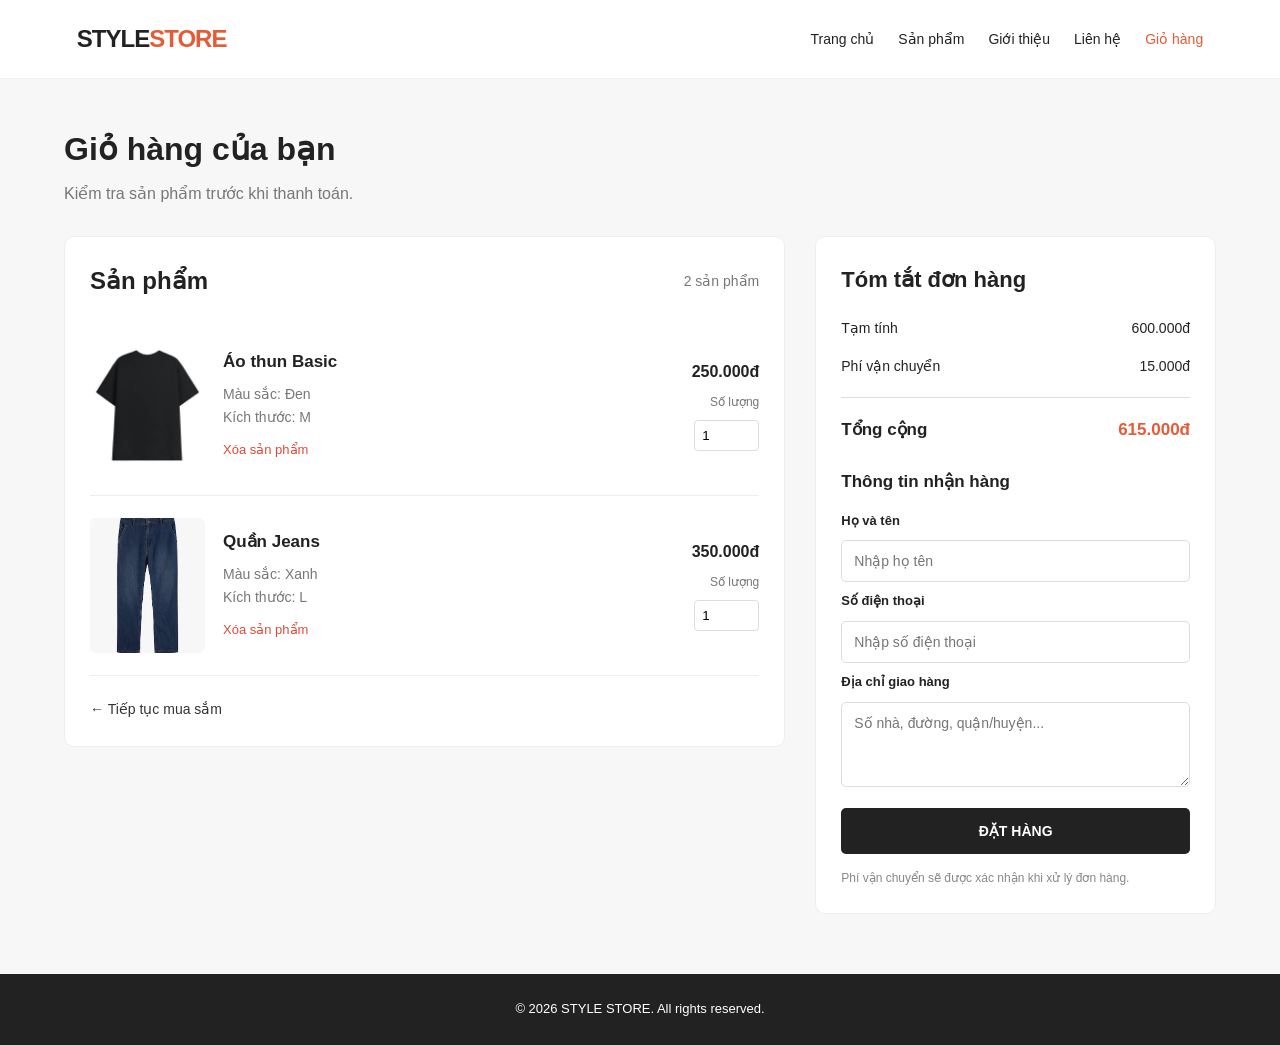
<file: cart.html>
<!DOCTYPE html>
<html lang="vi">
<head>
    <meta charset="UTF-8">
    <meta name="viewport" content="width=device-width, initial-scale=1.0">
    <title>Giỏ hàng | STYLE STORE</title>

    <link rel="stylesheet" href="cart.css">
</head>

<body>

    <header class="header">
        <a href="index.html" class="logo">STYLE<span>STORE</span></a>

        <nav class="navbar">
            <a href="index.html">Trang chủ</a>
            <a href="product.html">Sản phẩm</a>
            <a href="about.html">Giới thiệu</a>
            <a href="contact.html">Liên hệ</a>
            <a href="cart.html" class="active">Giỏ hàng</a>
        </nav>
    </header>

    <main class="container">

        <h1>Giỏ hàng của bạn</h1>
        <p class="subtitle">Kiểm tra sản phẩm trước khi thanh toán.</p>

        <div class="cart-layout">

            <section class="cart-products">

                <div class="section-heading">
                    <h2>Sản phẩm</h2>
                    <span>2 sản phẩm</span>
                </div>

                <article class="product">
                    <img src="images/phong.jpg"
                         alt="Áo thun basic màu trắng">

                    <div class="product-info">
                        <h3>Áo thun Basic</h3>
                        <p>Màu sắc: Đen</p>
                        <p>Kích thước: M</p>
                        <a href="products.html" class="remove">
                            Xóa sản phẩm
                        </a>
                    </div>

                    <div class="product-price">
                        <strong>250.000đ</strong>
                        <label for="quantity1">Số lượng</label>
                        <input type="number" id="quantity1"
                               value="1" min="1" max="99">
                    </div>
                </article>

                <article class="product">
                    <img src="images/jeans.jpg"
                         alt="Quần jeans xanh">

                    <div class="product-info">
                        <h3>Quần Jeans</h3>
                        <p>Màu sắc: Xanh</p>
                        <p>Kích thước: L</p>
                        <a href="products.html" class="remove">
                            Xóa sản phẩm
                        </a>
                    </div>

                    <div class="product-price">
                        <strong>350.000đ</strong>
                        <label for="quantity2">Số lượng</label>
                        <input type="number" id="quantity2"
                               value="1" min="1" max="99">
                    </div>
                </article>

                <a href="products.html" class="continue-shopping">
                    ← Tiếp tục mua sắm
                </a>

            </section>

            <aside class="order-summary">

                <h2>Tóm tắt đơn hàng</h2>

                <div class="summary-row">
                    <span>Tạm tính</span>
                    <span>600.000đ</span>
                </div>

                <div class="summary-row">
                    <span>Phí vận chuyển</span>
                    <span>15.000đ</span>
                </div>

                <div class="summary-row total">
                    <span>Tổng cộng</span>
                    <span>615.000đ</span>
                </div>

                <h3>Thông tin nhận hàng</h3>

                <form action="#" method="get">
                    <label for="fullname">Họ và tên</label>
                    <input type="text" id="fullname"
                           name="fullname"
                           placeholder="Nhập họ tên" required>

                    <label for="phone">Số điện thoại</label>
                    <input type="tel" id="phone"
                           name="phone"
                           placeholder="Nhập số điện thoại" required>

                    <label for="address">Địa chỉ giao hàng</label>
                    <textarea id="address" name="address"
                              placeholder="Số nhà, đường, quận/huyện..."
                              required></textarea>

                    <button type="submit" class="checkout-btn">
                        ĐẶT HÀNG
                    </button>
                </form>

                <p class="note">
                    Phí vận chuyển sẽ được xác nhận khi xử lý đơn hàng.
                </p>

            </aside>

        </div>
    </main>

    <footer class="footer">
        <p>© 2026 STYLE STORE. All rights reserved.</p>
    </footer>

</body>
</html>
</file>
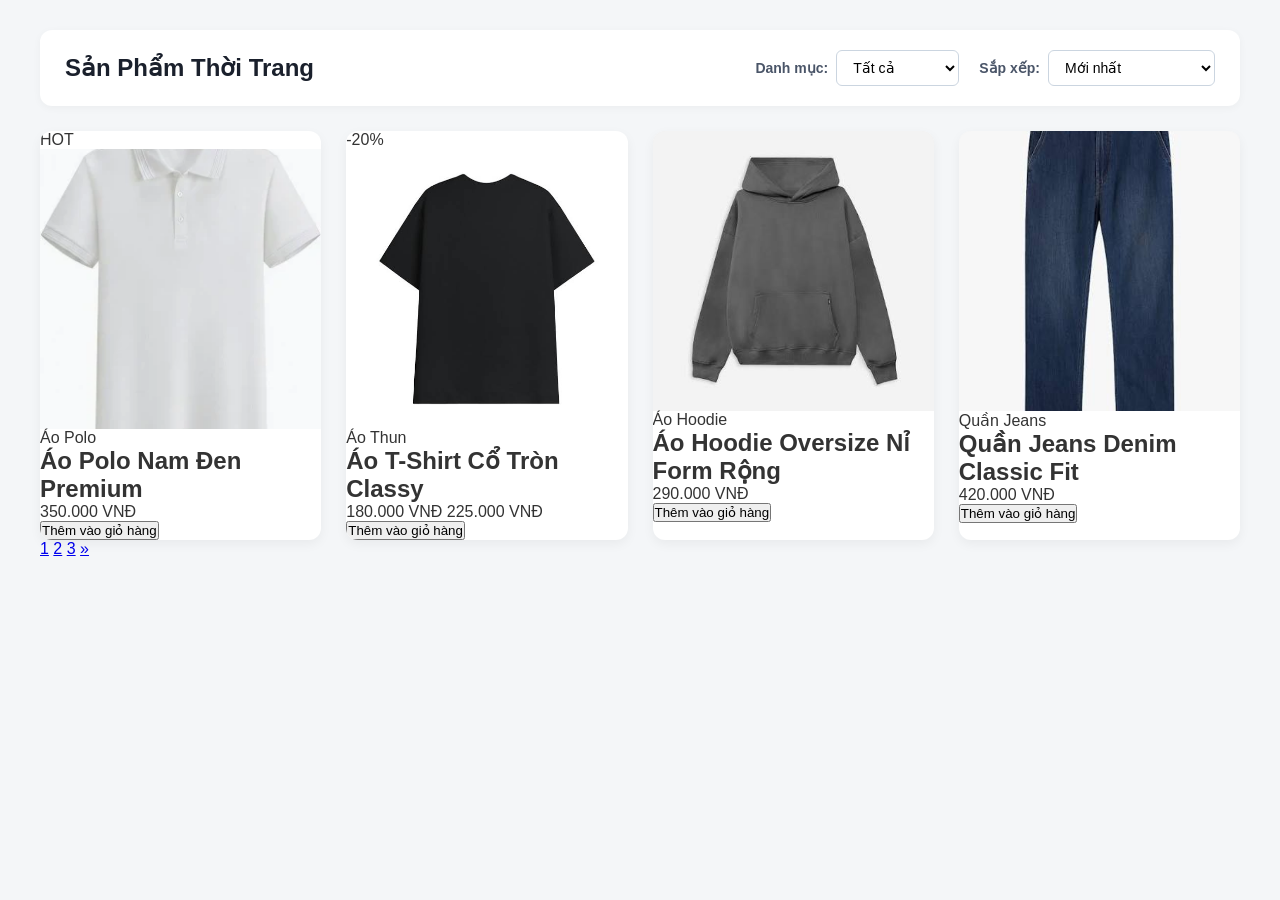
<file: product.html>
<!DOCTYPE html>
<html lang="vi">
<head>
    <meta charset="UTF-8">
    <meta name="viewport" content="width=device-width, initial-scale=1.0">
    <title>Danh Sách Sản Phẩm - Student Shop</title>
   
    <link rel="stylesheet" href="product.css">
</head>
<body>

    
    <main class="product-section">
        
        
        <div class="product-header">
            <h1 class="product-heading">Sản Phẩm Thời Trang</h1>
            
            <div class="product-filter-bar">
                <div class="filter-group">
                    <label for="category">Danh mục:</label>
                    <select id="category">
                        <option value="all">Tất cả</option>
                        <option value="ao-thun">Áo thun</option>
                        <option value="ao-polo">Áo Polo</option>
                        <option value="ao-hoodie">Áo Hoodie</option>
                        <option value="quan-jeans">Quần Jeans</option>
                    </select>
                </div>

                <div class="filter-group">
                    <label for="sort">Sắp xếp:</label>
                    <select id="sort">
                        <option value="newest">Mới nhất</option>
                        <option value="price-low">Giá: Thấp đến Cao</option>
                        <option value="price-high">Giá: Cao đến Thấp</option>
                    </select>
                </div>
            </div>
        </div>

        
        <div class="product-grid">

            
            <div class="product-card">
                <span class="badge badge-hot">HOT</span>
                <div class="product-image">
                    <img src="images/polo.jpg" alt="Áo Polo Đen">
                </div>
                <div class="product-details">
                    <span class="product-category">Áo Polo</span>
                    <h2 class="product-name">Áo Polo Nam Đen Premium</h2>
                    <div class="product-price-box">
                        <span class="product-price">350.000 VNĐ</span>
                    </div>
                    <button class="btn-add-cart">Thêm vào giỏ hàng</button>
                </div>
            </div>

           
            <div class="product-card">
                <span class="badge badge-sale">-20%</span>
                <div class="product-image">
                    <img src="images/phong.jpg" alt="Áo T-Shirt Nam Cổ Tròn">
                </div>
                <div class="product-details">
                    <span class="product-category">Áo Thun</span>
                    <h2 class="product-name">Áo T-Shirt Cổ Tròn Classy</h2>
                    <div class="product-price-box">
                        <span class="product-price">180.000 VNĐ</span>
                        <span class="old-price">225.000 VNĐ</span>
                    </div>
                    <button class="btn-add-cart">Thêm vào giỏ hàng</button>
                </div>
            </div>

            
            <div class="product-card">
                <div class="product-image">
                    <img src="images/hoodie.jpg" alt="Áo Hoodie Nỉ Oversize">
                </div>
                <div class="product-details">
                    <span class="product-category">Áo Hoodie</span>
                    <h2 class="product-name">Áo Hoodie Oversize Nỉ Form Rộng</h2>
                    <div class="product-price-box">
                        <span class="product-price">290.000 VNĐ</span>
                    </div>
                    <button class="btn-add-cart">Thêm vào giỏ hàng</button>
                </div>
            </div>

            
            <div class="product-card">
                <div class="product-image">
                    <img src="images/jeans.jpg" alt="Quần Jeans Denim Classic">
                </div>
                <div class="product-details">
                    <span class="product-category">Quần Jeans</span>
                    <h2 class="product-name">Quần Jeans Denim Classic Fit</h2>
                    <div class="product-price-box">
                        <span class="product-price">420.000 VNĐ</span>
                    </div>
                    <button class="btn-add-cart">Thêm vào giỏ hàng</button>
                </div>
            </div>

        </div>

         
        <div class="pagination">
            <a href="#" class="page-link active">1</a>
            <a href="#" class="page-link">2</a>
            <a href="#" class="page-link">3</a>
            <a href="#" class="page-link">&raquo;</a>
        </div>

    </main>

</body>
</html>
</file>
<file: cart.css>
* {
    margin: 0;
    padding: 0;
    box-sizing: border-box;
}

body {
    font-family: Arial, Helvetica, sans-serif;
    background-color: #f7f7f7;
    color: #222;
    line-height: 1.6;
}

a {
    text-decoration: none;
    color: inherit;
}

.header {
    background-color: #fff;
    padding: 20px 6%;
    display: flex;
    justify-content: space-between;
    align-items: center;
    border-bottom: 1px solid #eee;
    gap: 20px;
}

.logo {
    font-size: 24px;
    font-weight: 800;
    letter-spacing: -1px;
}

.logo span {
    color: #e65b36;
}

.navbar {
    display: flex;
    gap: 24px;
    flex-wrap: wrap;
}

.navbar a {
    font-size: 14px;
    transition: color 0.3s;
}

.navbar a:hover,
.navbar .active {
    color: #e65b36;
}

.container {
    max-width: 1200px;
    margin: 45px auto;
    padding: 0 24px;
}

.container h1 {
    font-size: 32px;
    margin-bottom: 5px;
}

.subtitle {
    color: #777;
    margin-bottom: 30px;
}

.cart-layout {
    display: grid;
    grid-template-columns: 1.8fr 1fr;
    gap: 30px;
    align-items: start;
}

.cart-products,
.order-summary {
    background: #fff;
    padding: 25px;
    border-radius: 10px;
    border: 1px solid #eee;
}

.section-heading {
    display: flex;
    justify-content: space-between;
    align-items: center;
    margin-bottom: 15px;
}

.section-heading span {
    color: #777;
    font-size: 14px;
}

.product {
    display: flex;
    align-items: center;
    gap: 18px;
    padding: 22px 0;
    border-bottom: 1px solid #eee;
}

.product img {
    width: 115px;
    height: 135px;
    object-fit: cover;
    border-radius: 6px;
    background: #eee;
}

.product-info {
    flex: 1;
}

.product-info h3 {
    font-size: 17px;
    margin-bottom: 8px;
}

.product-info p {
    color: #777;
    font-size: 14px;
}

.remove {
    display: inline-block;
    margin-top: 12px;
    font-size: 13px;
    color: #d94b38;
}

.remove:hover {
    text-decoration: underline;
}

.product-price {
    display: flex;
    flex-direction: column;
    align-items: flex-end;
    gap: 8px;
}

.product-price strong {
    white-space: nowrap;
}

.product-price label {
    font-size: 12px;
    color: #777;
}

.product-price input {
    width: 65px;
    padding: 7px;
    border: 1px solid #ddd;
    border-radius: 4px;
}

.continue-shopping {
    display: inline-block;
    margin-top: 22px;
    color: #333;
    font-size: 14px;
}

.continue-shopping:hover {
    color: #e65b36;
}

.order-summary h2 {
    margin-bottom: 20px;
    font-size: 22px;
}

.summary-row {
    display: flex;
    justify-content: space-between;
    gap: 12px;
    margin-bottom: 15px;
    font-size: 14px;
}

.total {
    border-top: 1px solid #ddd;
    padding-top: 18px;
    margin-top: 20px;
    font-weight: bold;
    font-size: 17px;
}

.total span:last-child {
    color: #e65b36;
    white-space: nowrap;
}

.order-summary h3 {
    font-size: 17px;
    margin: 25px 0 15px;
}

.order-summary form {
    display: flex;
    flex-direction: column;
    gap: 9px;
}

.order-summary form label {
    font-size: 13px;
    font-weight: bold;
}

.order-summary form input,
.order-summary form textarea {
    width: 100%;
    padding: 12px;
    border: 1px solid #ddd;
    border-radius: 5px;
    font-family: inherit;
    font-size: 14px;
    outline: none;
}

.order-summary form input:focus,
.order-summary form textarea:focus {
    border-color: #e65b36;
}

.order-summary form textarea {
    min-height: 85px;
    resize: vertical;
}

.checkout-btn {
    margin-top: 12px;
    padding: 15px;
    border: none;
    border-radius: 5px;
    background: #222;
    color: #fff;
    font-size: 14px;
    font-weight: bold;
    cursor: pointer;
    transition: background 0.3s;
}

.checkout-btn:hover {
    background: #e65b36;
}

.note {
    margin-top: 15px;
    color: #888;
    font-size: 12px;
}

.footer {
    margin-top: 60px;
    padding: 25px;
    background: #222;
    color: #fff;
    text-align: center;
    font-size: 13px;
}

@media (max-width: 850px) {
    .header {
        flex-direction: column;
    }

    .navbar {
        justify-content: center;
        gap: 15px;
    }

    .cart-layout {
        grid-template-columns: 1fr;
    }
}

@media (max-width: 480px) {
    .container {
        margin: 25px auto;
        padding: 0 12px;
    }

    .container h1 {
        font-size: 25px;
    }

    .cart-products,
    .order-summary {
        padding: 15px;
    }

    .product {
        gap: 10px;
        align-items: flex-start;
    }

    .product img {
        width: 78px;
        height: 100px;
    }

    .product-info h3 {
        font-size: 14px;
    }

    .product-info p {
        font-size: 12px;
    }

    .product-price strong {
        font-size: 12px;
    }
}
</file>
<file: product.css>
* {
    margin: 0;
    padding: 0;
    box-sizing: border-box;
    font-family: 'Segoe UI', Arial, sans-serif;
}

body {
    background-color: #f4f6f8;
    color: #333;
    padding: 30px 20px;
}

.product-section {
    max-width: 1200px;
    margin: 0 auto;
}


.product-header {
    display: flex;
    justify-content: space-between;
    align-items: center;
    flex-wrap: wrap;
    gap: 15px;
    margin-bottom: 25px;
    background-color: #ffffff;
    padding: 20px 25px;
    border-radius: 12px;
    box-shadow: 0 2px 8px rgba(0, 0, 0, 0.04);
}

.product-heading {
    font-size: 24px;
    color: #1a202c;
}

.product-filter-bar {
    display: flex;
    gap: 20px;
}

.filter-group {
    display: flex;
    align-items: center;
    gap: 8px;
}

.filter-group label {
    font-size: 14px;
    font-weight: 600;
    color: #4a5568;
}

.filter-group select {
    padding: 8px 12px;
    border: 1px solid #cbd5e0;
    border-radius: 6px;
    background-color: #ffffff;
    outline: none;
    cursor: pointer;
    font-size: 14px;
}


.product-grid {
    display: grid;
    grid-template-columns: repeat(auto-fill, minmax(250px, 1fr));
    gap: 25px;
}

/* Thẻ sản phẩm */
.product-card {
    background-color: #ffffff;
    border-radius: 12px;
    overflow: hidden;
    position: relative;
    box-shadow: 0 4px 12px rgba(0, 0, 0, 0.05);
    transition: transform 0.3s ease, box-shadow 0.3s ease;
    display: flex;
    flex-direction: column;
}

.product-card:hover {
    transform: translateY(-6px);
    box-shadow: 0 10px 20px rgba(0, 0, 0, 0.12);
}


.product-image {
    width: 100%;
    height: 280px; 
    overflow: hidden;
    background-color: #f0f0f0;
}

.product-image img {
    width: 100%;
    height: 100%;
    object-fit: cover; 
    transition: transform 0.4s ease;
}

.product-card:hover .product-image img {
    transform: scale(1.05); 


.badge {
    position: absolute;
    top: 12px;
    left: 12px;
    padding: 4px 10px;
    font-size: 12px;
    font-weight: bold;
    color: #ffffff;
    border-radius: 20px;
    z-index: 2;
}

.badge-hot {
    background-color: #e53e3e;
}

.badge-sale {
    background-color: #dd6b20;
}


.product-details {
    padding: 18px;
    display: flex;
    flex-direction: column;
    flex-grow: 1;
}

.product-category {
    font-size: 12px;
    text-transform: uppercase;
    color: #a0aec0;
    font-weight: 700;
    margin-bottom: 6px;
}

.product-name {
    font-size: 16px;
    font-weight: 600;
    color: #2d3748;
    margin-bottom: 10px;
    line-height: 1.4;
}

.product-price-box {
    margin-top: auto;
    display: flex;
    align-items: baseline;
    gap: 10px;
    margin-bottom: 15px;
}

.product-price {
    font-size: 18px;
    font-weight: bold;
    color: #e53e3e;
}

.old-price {
    font-size: 14px;
    color: #a0aec0;
    text-decoration: line-through;
}

/* Nút bấm mua hàng */
.btn-add-cart {
    width: 100%;
    background-color: #3182ce;
    color: #ffffff;
    border: none;
    padding: 10px;
    border-radius: 8px;
    font-size: 14px;
    font-weight: 600;
    cursor: pointer;
    transition: background-color 0.2s ease;
}

.btn-add-cart:hover {
    background-color: #2b6cb0;
}


.pagination {
    display: flex;
    justify-content: center;
    gap: 8px;
    margin-top: 40px;
}

.page-link {
    display: inline-block;
    padding: 8px 16px;
    background-color: #ffffff;
    border: 1px solid #e2e8f0;
    border-radius: 6px;
    color: #4a5568;
    text-decoration: none;
    font-weight: 600;
    transition: all 0.2s;
}

.page-link:hover, .page-link.active {
    background-color: #3182ce;
    color: #ffffff;
    border-color: #3182ce;
}
</file>
